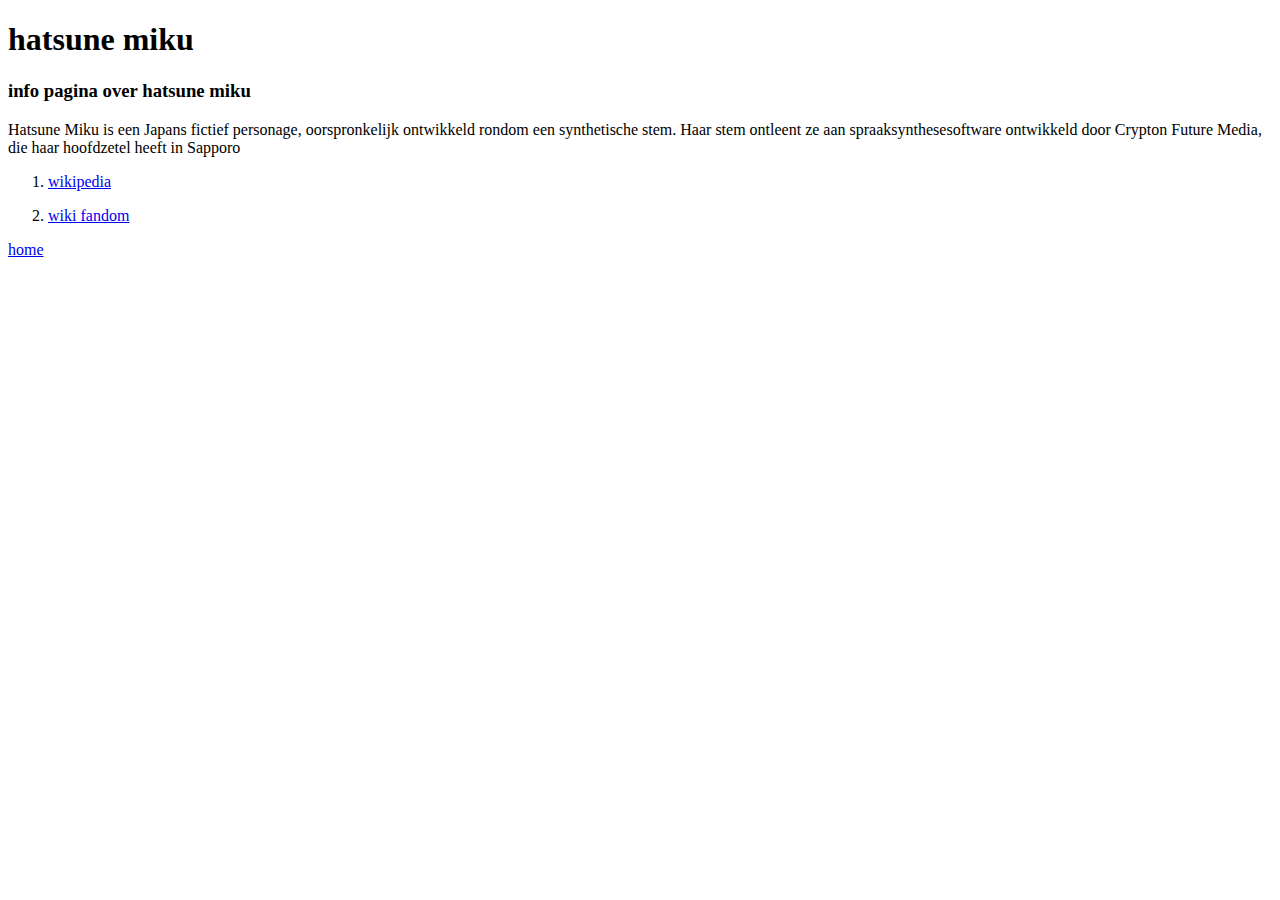
<file: txt artikel.html>
<!DOCTYPE html>
<html lang="en">
<head>
    <meta charset="UTF-8">
    <title>artikel</title>
</head>
<body>
<h1>hatsune miku</h1>
<h3>info pagina over hatsune miku</h3>
<p>Hatsune Miku is een Japans fictief personage,
    oorspronkelijk ontwikkeld rondom een synthetische stem. Haar stem ontleent ze aan spraaksynthesesoftware ontwikkeld door Crypton Future Media,
    die haar hoofdzetel heeft in Sapporo</p>
<ol>
   <li>
       <a href="https://nl.wikipedia.org/wiki/Hatsune_Miku">
        <p>wikipedia</p>
    </a>
   </li>
    <li>
    <a href="https://vocaloid.fandom.com/wiki/Hatsune_Miku">
        <p>wiki fandom</p>
    </a>
    </li>


</ol>

<a href="artikel.html">
    <p>home</p>
</a>
</body>
</html>
</file>
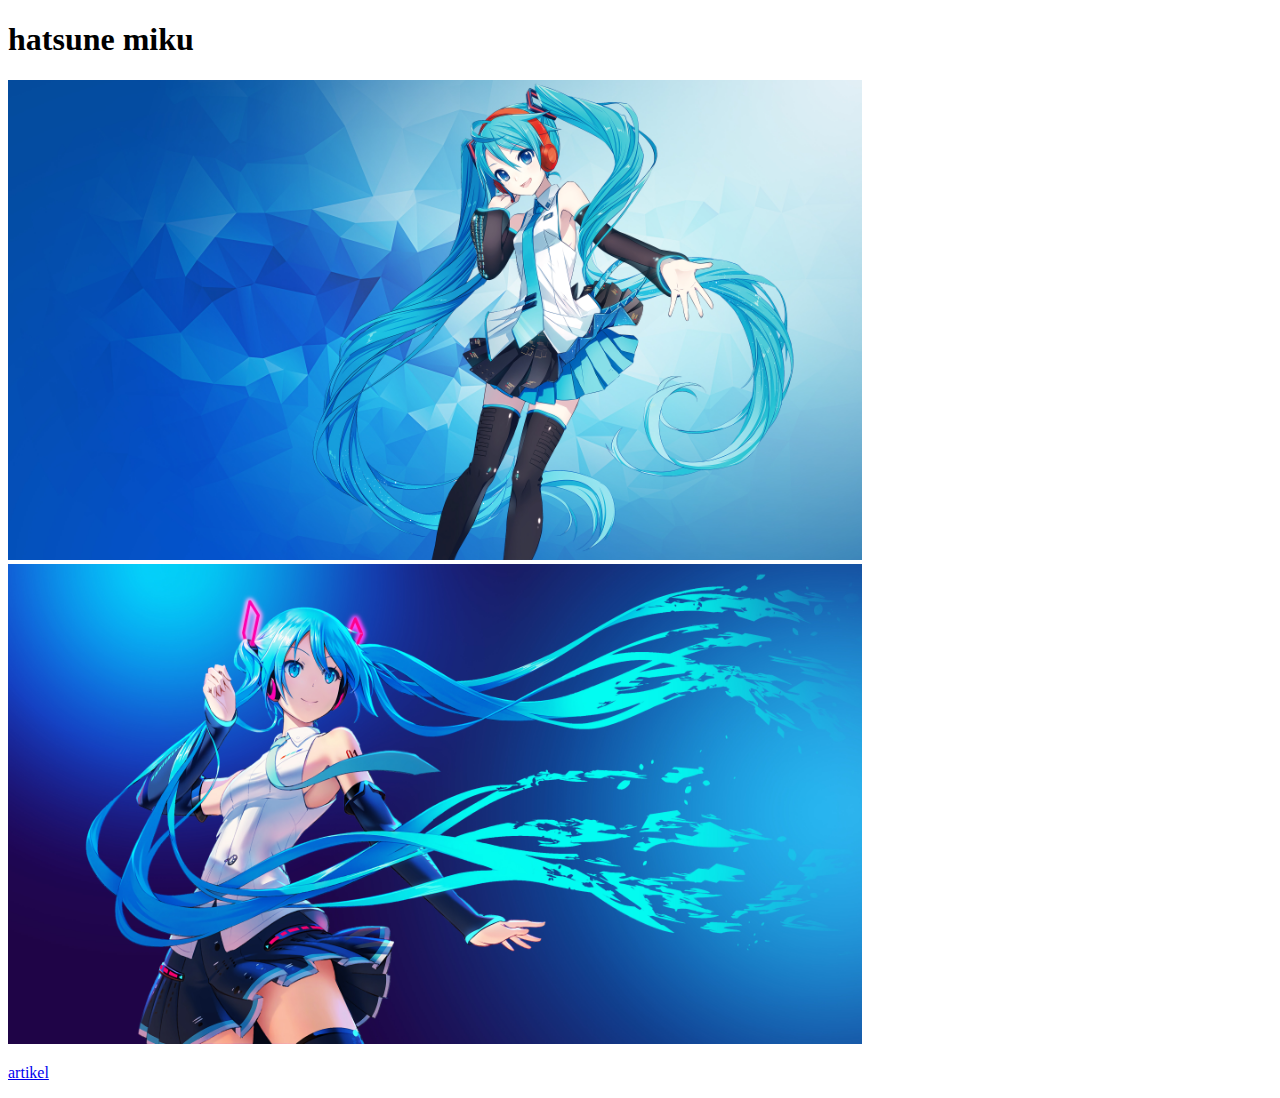
<file: K2/artikel.html>
<!DOCTYPE html>
<html lang="en">
<head>

    <meta charset="UTF-8">
    <title>hatsune miku info page</title>
</head>
<body>
<h1>hatsune miku</h1>
<img src="../fotos/poly.jpg" alt="polygon" width="854" height="480">
<img src="../fotos/hatsu.jpg" alt="hatsu" width="854" height="480">

<a href="txt%20artikel.html">
<p>artikel</p>
</a>


</body>
</html>
</file>
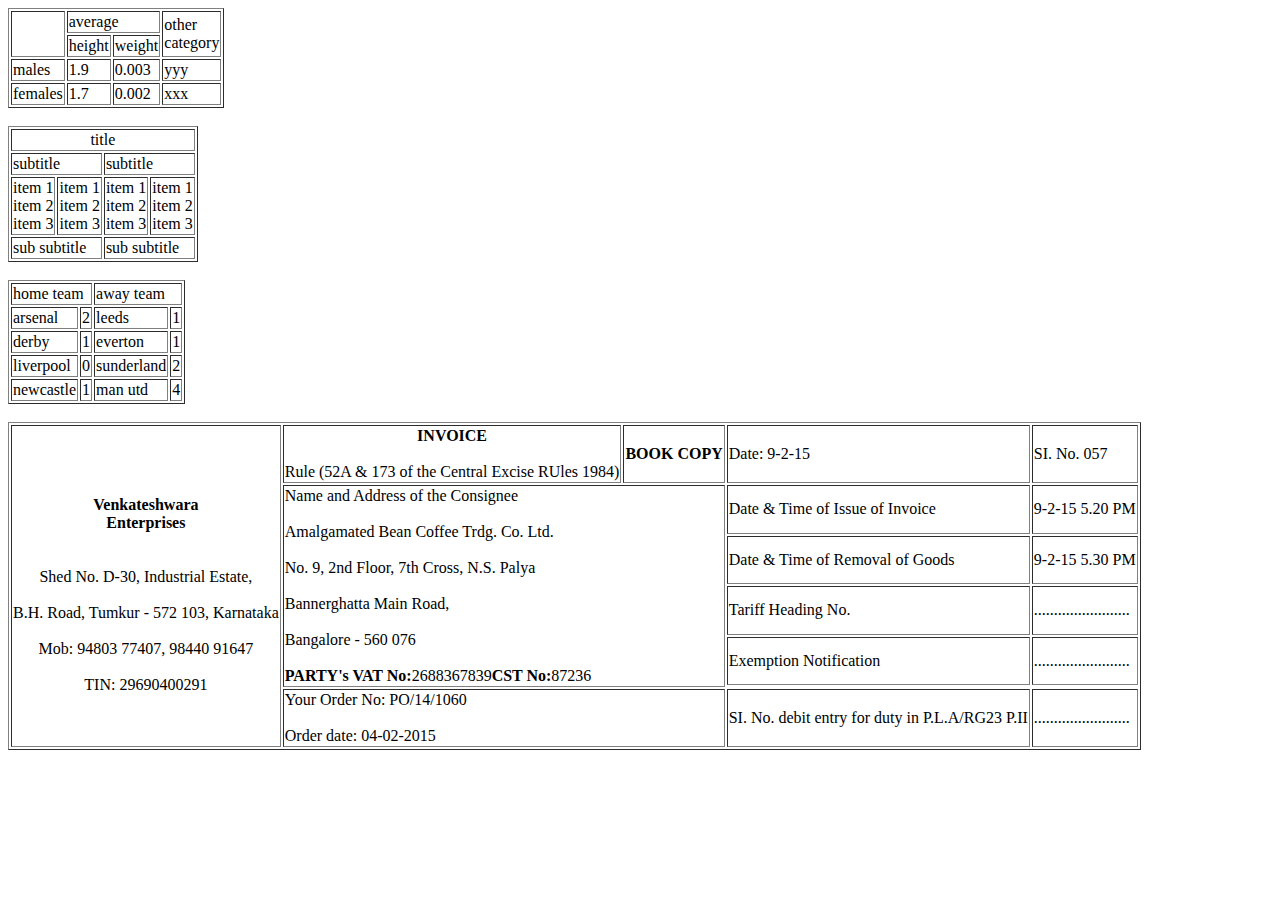
<file: K3/tabel.html>
<!DOCTYPE html>
<html lang="en">
<head>
    <meta charset="UTF-8">
    <title>tablel</title>
</head>
<body>

<table border="1">
    <tr>
        <td rowspan="2" colspan="2"></td>
        <td colspan="2"> average</td>

        <td rowspan="2">other<br>category</td>
    </tr>
    <tr>
        <td colspan="1">height</td>
        <td colspan="1">weight</td>
    </tr>
    <tr>
        <td colspan="2">males</td>
        <td colspan="1">1.9</td>
        <td colspan="1">0.003</td>
        <td colspan="1">yyy</td>
    </tr>
    <tr>
        <td colspan="2">females</td>
        <td colspan="1">1.7</td>
        <td colspan="1">0.002</td>
        <td colspan="1">xxx</td>
    </tr>
</table>

<br>

<table border="1">
    <tr>
        <td colspan="4" style="text-align: center;">title</td>
    </tr>

    <tr>
        <td colspan="2">subtitle</td>
        <td colspan="2">subtitle</td>
    </tr>

    <tr>
        <td  colspan="1">item 1<br> item 2<br> item 3</td>
        <td  colspan="1">item 1<br> item 2<br> item 3</td>
        <td  colspan="1">item 1<br> item 2<br> item 3</td>
        <td  colspan="1">item 1<br> item 2<br> item 3</td>
    </tr>

    <tr>
        <td  colspan="2">sub subtitle</td>
        <td  colspan="2">sub subtitle</td>
    </tr>

</table>

<br>

<table border="1">
    <tr>
        <td colspan="2">home team</td>
        <td colspan="2">away team</td>
    </tr>

    <tr>
        <td>arsenal</td>
        <td>2</td>
        <td>leeds</td>
        <td>1</td>
    </tr>

    <tr>
       <td>derby</td>
        <td>1</td>
        <td>everton</td>
        <td>1</td>
    </tr>

    <tr>
        <td>liverpool</td>
        <td>0</td>
        <td>sunderland</td>
        <td>2</td>
    </tr>

    <tr>
        <td>newcastle</td>
        <td>1</td>
        <td>man utd</td>
        <td>4</td>
    </tr>

</table>

<br>

<table border="1">
    <tr>
        <td colspan="4" rowspan="7"><br><center><strong>Venkateshwara<br> Enterprises</strong></center><br><br>
            <center>Shed No. D-30, Industrial Estate,</center><br>
            <center>B.H. Road, Tumkur - 572 103, Karnataka</center> <br>
            <center>Mob: 94803 77407, 98440 91647</center><br>
            <center>TIN: 29690400291</center></td>
        <td colspan="2"><center><strong>INVOICE</strong></center><br>
            Rule (52A & 173 of the Central Excise RUles 1984)
        </td>
        <td colspan="2"><strong>BOOK COPY</strong></td>
        <td colspan="2">Date: 9-2-15</td>
        <td>SI. No. 057</td>
    </tr>
    <tr>
        <td colspan="4" rowspan="5">Name and Address of the Consignee<br><br>
            Amalgamated Bean Coffee Trdg. Co. Ltd.<br><br>
            No. 9, 2nd Floor, 7th Cross, N.S. Palya<br><br>
            Bannerghatta Main Road,<br><br>
            Bangalore - 560 076 <br><br>
            <strong>PARTY's VAT No:</strong>2688367839<strong>CST No:</strong>87236
        </td>
        <td colspan="2"> Date & Time of Issue of Invoice</td>
        <td> 9-2-15 5.20 PM</td>
    </tr>
    <tr>
        <td colspan="2"> Date & Time of Removal of Goods</td>
        <td> 9-2-15 5.30 PM</td>
    </tr>
    <tr>
        <td colspan="2"> Tariff Heading No.</td>
        <td>........................</td>
    </tr>
    <tr>
        <td colspan="2"> Exemption Notification</td>
        <td>........................</td>
    </tr>
    <tr>
    </tr>
    <tr>
        <td colspan="4"> Your Order No: PO/14/1060<br><br>
            Order date: 04-02-2015
        </td>
        <td colspan="2"> SI. No. debit entry for duty in P.L.A/RG23 P.II</td>
        <td>........................</td>
    </tr>
</table>
</body>
</html>
</file>
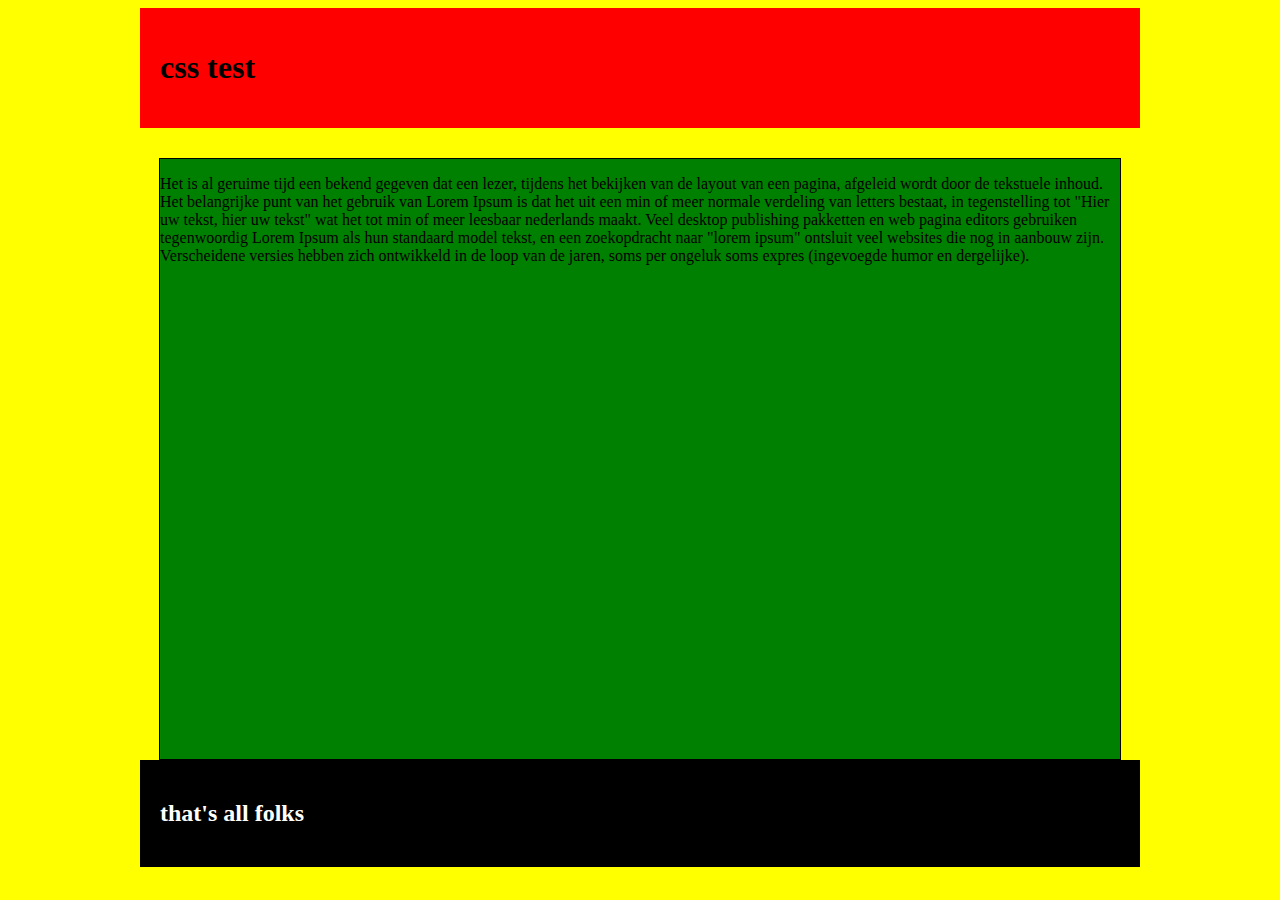
<file: K4/fool.html>
<!DOCTYPE html>
<html lang="en">
<head>
    <link rel="stylesheet" href="html.css">
    <meta charset="UTF-8">
    <title>css test</title>
</head>

<header>
  <h1>css test</h1>
</header>

<body>

<section>
   <p>Het is al geruime tijd een bekend gegeven dat een lezer, tijdens het bekijken van de layout van een pagina, afgeleid wordt door de tekstuele inhoud. Het belangrijke punt van het gebruik van Lorem Ipsum is dat het uit een min of meer normale verdeling van letters bestaat, in tegenstelling tot "Hier uw tekst, hier uw tekst" wat het tot min of meer leesbaar nederlands maakt. Veel desktop publishing pakketten en web pagina editors gebruiken tegenwoordig Lorem Ipsum als hun standaard model tekst, en een zoekopdracht naar "lorem ipsum" ontsluit veel websites die nog in aanbouw zijn. Verscheidene versies hebben zich ontwikkeld in de loop van de jaren, soms per ongeluk soms expres (ingevoegde humor en dergelijke).</p>
</section>

</body>

<footer>
    <h2>that's all folks</h2>
</footer>
</html>
</file>
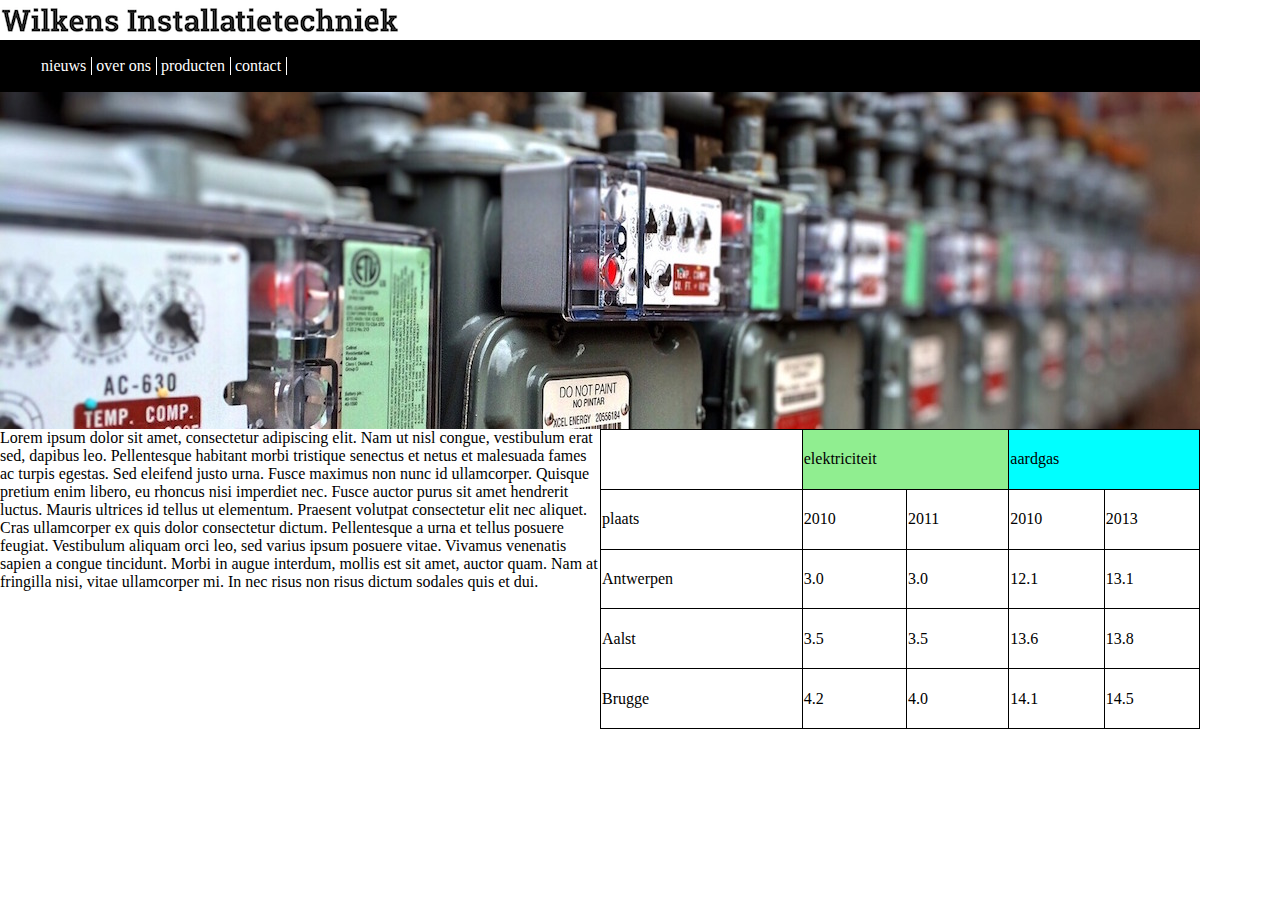
<file: K4/wit.html>
<!DOCTYPE html>
<html lang="en">
<head>
    <link rel="stylesheet" href="electro.css">
    <meta charset="UTF-8">
    <title>home</title>
</head>


<body>
<header>
<img src="willie.png" alt="Wilkens install">

<nav>
    <ul>
        <li>nieuws</li>
        <li>over ons</li>
        <li>producten</li>
        <li>contact</li>
    </ul>
</nav>
</header>
<img src="unknown.png" alt="electro techniek">
<div id="invaded">
<article>Lorem ipsum dolor sit amet, consectetur adipiscing elit. Nam ut nisl congue, vestibulum erat sed, dapibus leo. Pellentesque habitant morbi tristique senectus et netus et malesuada fames ac turpis egestas. Sed eleifend justo urna. Fusce maximus non nunc id ullamcorper. Quisque pretium enim libero, eu rhoncus nisi imperdiet nec. Fusce auctor purus sit amet hendrerit luctus. Mauris ultrices id tellus ut elementum. Praesent volutpat consectetur elit nec aliquet. Cras ullamcorper ex quis dolor consectetur dictum. Pellentesque a urna et tellus posuere feugiat. Vestibulum aliquam orci leo, sed varius ipsum posuere vitae. Vivamus venenatis sapien a congue tincidunt. Morbi in augue interdum, mollis est sit amet, auctor quam. Nam at fringilla nisi, vitae ullamcorper mi. In nec risus non risus dictum sodales quis et dui.
</article>
</div>


<table>
<tr>
    <td ></td>
    <td colspan="2" bgcolor="#90ee90">elektriciteit</td>
    <td colspan="2" bgcolor="aqua">aardgas</td>
</tr>

    <tr>
        <td>plaats</td>
        <td>2010</td>
        <td>2011</td>
        <td>2010</td>
        <td>2013</td>
    </tr>

    <tr>
        <td>Antwerpen</td>
        <td> 3.0</td>
        <td>3.0</td>
        <td>12.1</td>
        <td>13.1</td>
    </tr>

    <tr>
        <td>Aalst</td>
        <td>3.5</td>
        <td>3.5</td>
        <td>13.6</td>
        <td>13.8</td>
    </tr>

    <tr>
        <td>Brugge</td>
        <td>4.2</td>
        <td>4.0</td>
        <td>14.1</td>
        <td>14.5</td>
    </tr>


</table>


</body>
</html>
</file>
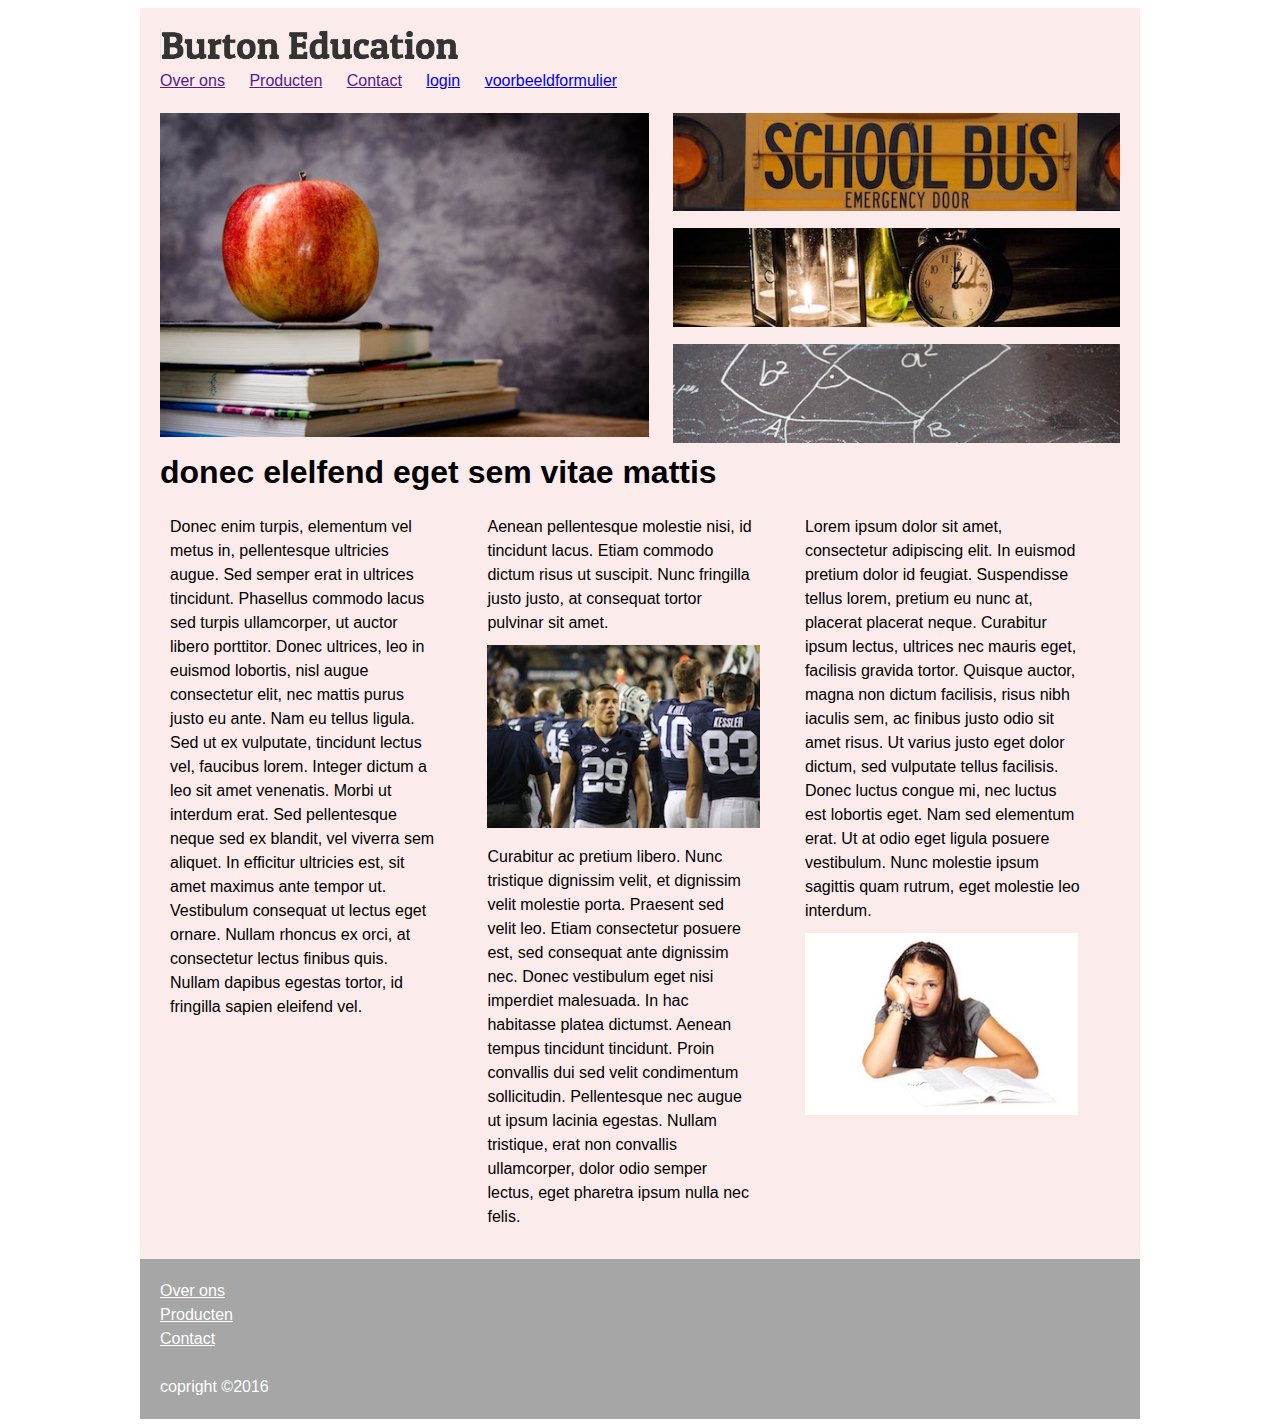
<file: K5/burton.html>
<!DOCTYPE html>
<html lang="en">
<head>
    <link rel="stylesheet" href="buro.css">
    <meta charset="UTF-8">
    <title>burton</title>
</head>
<body>
<div id="invade">

<header>
<img src="../fotos/burton_logo.png" alt="logo burton" width="300" height="34">
</header>

<nav>
    <a href="">Over ons</a>
    <a href="">Producten</a>
    <a href="">Contact</a>
    <a href="../K6/login.html">login</a>
    <a href="../k6/voorbeeldformulier.html">voorbeeldformulier</a>
</nav>

<section class="app">
    <img class="app" src="../fotos/appel.jpg" alt="visual appel">
</section>

<section class="vis">
    <img class="vis" src="../fotos/bus.jpg" alt="school bus">
    <img class="vis" src="../fotos/desk.jpg" alt="klok">
    <img class="vis" src="../fotos/pythagoras.jpg" alt="schoolbord">
</section>

<section class="article">

    <h1>donec elelfend eget sem vitae mattis</h1>

<article>Donec enim turpis, elementum vel metus in, pellentesque ultricies augue. Sed semper erat in ultrices tincidunt. Phasellus commodo lacus sed turpis ullamcorper, ut auctor libero porttitor. Donec ultrices, leo in euismod lobortis, nisl augue consectetur elit, nec mattis purus justo eu ante. Nam eu tellus ligula. Sed ut ex vulputate, tincidunt lectus vel, faucibus lorem. Integer dictum a leo sit amet venenatis. Morbi ut interdum erat. Sed pellentesque neque sed ex blandit, vel viverra sem aliquet. In efficitur ultricies est, sit amet maximus ante tempor ut. Vestibulum consequat ut lectus eget ornare. Nullam rhoncus ex orci, at consectetur lectus finibus quis. Nullam dapibus egestas tortor, id fringilla sapien eleifend vel.

</article>
<article>Aenean pellentesque molestie nisi, id tincidunt lacus. Etiam commodo dictum risus ut suscipit. Nunc fringilla justo justo, at consequat tortor pulvinar sit amet.<img class="art" src="../fotos/football.jpg" alt="footbal speler"> Curabitur ac pretium libero. Nunc tristique dignissim velit, et dignissim velit molestie porta. Praesent sed velit leo. Etiam consectetur posuere est, sed consequat ante dignissim nec. Donec vestibulum eget nisi imperdiet malesuada. In hac habitasse platea dictumst. Aenean tempus tincidunt tincidunt. Proin convallis dui sed velit condimentum sollicitudin. Pellentesque nec augue ut ipsum lacinia egestas. Nullam tristique, erat non convallis ullamcorper, dolor odio semper lectus, eget pharetra ipsum nulla nec felis.

</article>
<article>
    Lorem ipsum dolor sit amet, consectetur adipiscing elit. In euismod pretium dolor id feugiat. Suspendisse tellus lorem, pretium eu nunc at, placerat placerat neque. Curabitur ipsum lectus, ultrices nec mauris eget, facilisis gravida tortor. Quisque auctor, magna non dictum facilisis, risus nibh iaculis sem, ac finibus justo odio sit amet risus. Ut varius justo eget dolor dictum, sed vulputate tellus facilisis. Donec luctus congue mi, nec luctus est lobortis eget. Nam sed elementum erat. Ut at odio eget ligula posuere vestibulum. Nunc molestie ipsum sagittis quam rutrum, eget molestie leo interdum.<img class="art" src="../fotos/book.jpg" alt="verveelde dame">
</article>
</section>

</div>
<footer>
    <a href="">Over ons</a><br>
    <a href="">Producten</a><br>
    <a href="">Contact</a><br><br>
    copright &copy;2016
</footer>
</body>

</html>
</file>
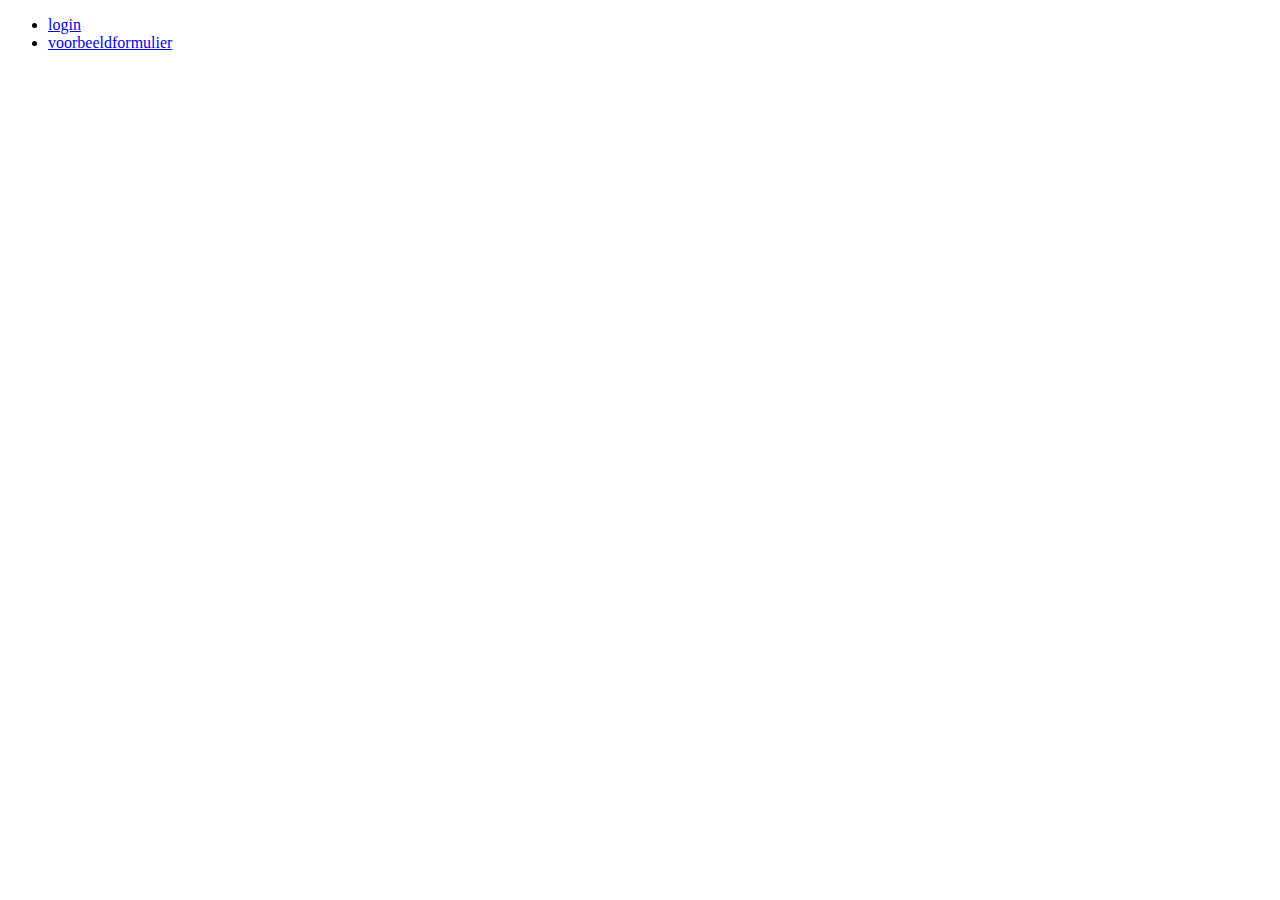
<file: K6/link.html>
<!DOCTYPE html>
<html lang="en">
<head>
    <meta charset="UTF-8">
    <title>Title</title>
</head>
<body>
<nav>
    <ul>
        <li><a href="login.html">login</a></li>
        <li><a href="voorbeeldformulier.html">voorbeeldformulier</a></li>
    </ul>
</nav>
</body>
</html>
</file>
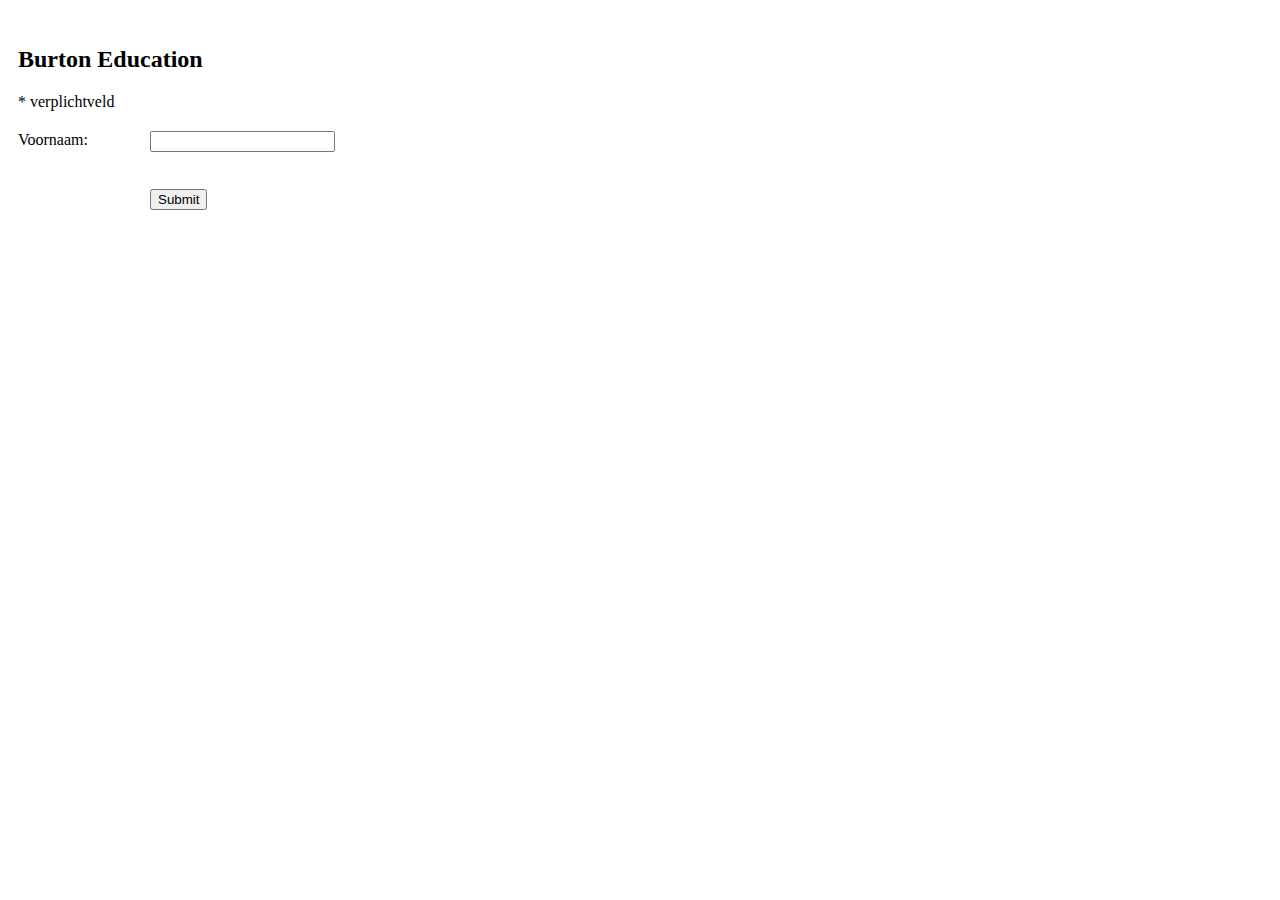
<file: K6/login.html>
<!DOCTYPE html>
<html lang="en">
<head>
    <link rel="stylesheet" href="formulier.css">
    <meta charset="UTF-8">
    <title>login</title>
</head>
<body>
<form action="http://www.savatarian.com/html5/form.php" method="get">
    <ul>
        <li>
            <h2>Burton Education</h2>
            <span class="verplicht">* verplichtveld</span>
        </li>
        <li>
            <label for="voornaam">Voornaam:</label>
            <input type="text" name="voornaam" id="voornaam">
        </li>
        <li>
        </li>

        <li>
            <input type="submit" name="knop">
        </li>
    </ul>
</form>
</body>
</html>
</file>
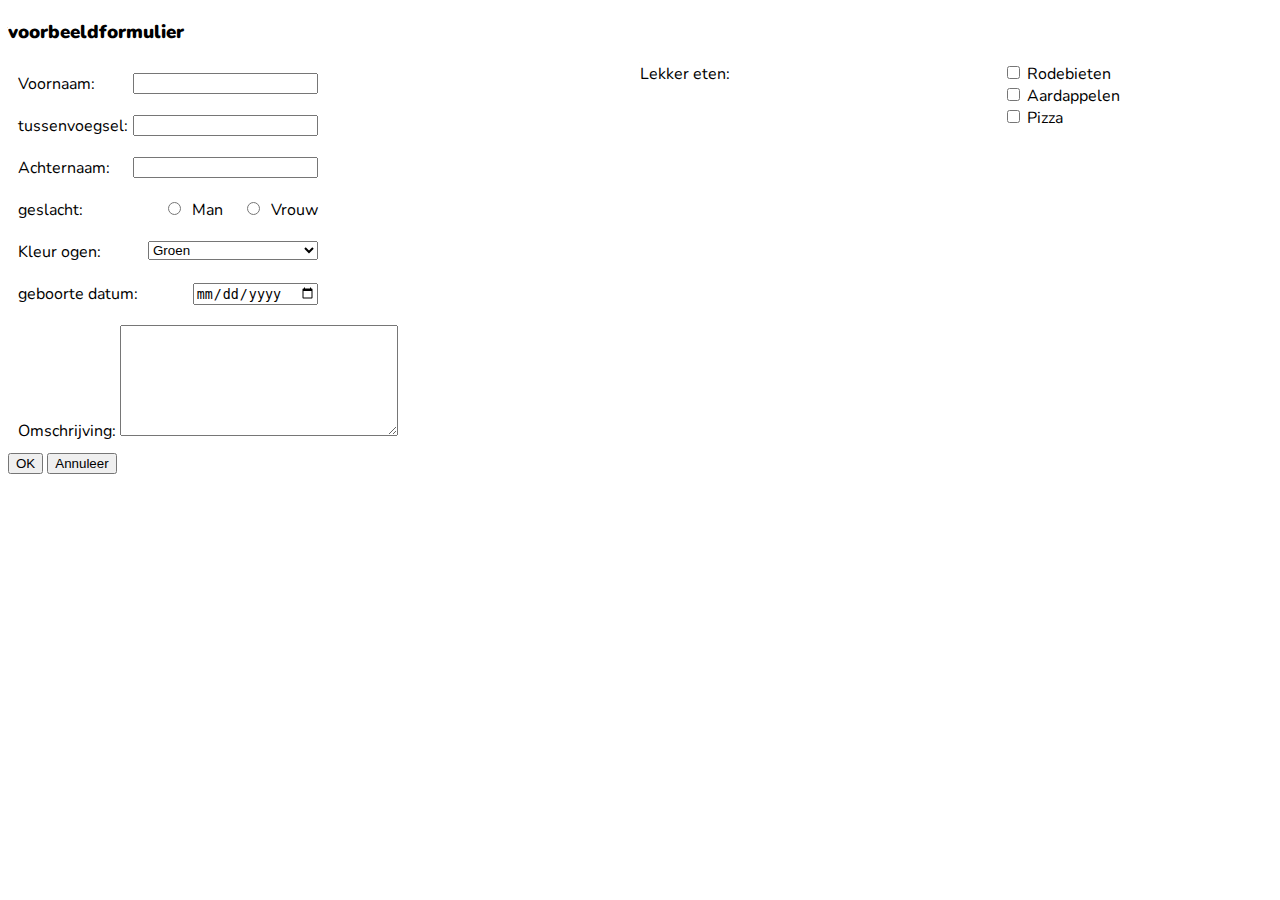
<file: K6/voorbeeldformulier.html>
<!DOCTYPE html>
<html lang="en">
<head>
    <link rel="preconnect" href="https://fonts.gstatic.com">
    <link href="https://fonts.googleapis.com/css2?family=Nunito:wght@300&display=swap" rel="stylesheet">
    <link rel="stylesheet" href="formulier.css">
    <meta charset="UTF-8">
    <title>formulier</title>
</head>
<body>
<h3><b>voorbeeldformulier</b></h3>

<form action="http://www.savatarian.com/html5/form.php" method="get">
    <section class="q">
<div class="fg">
    <label for="voornaam">Voornaam:</label>
    <input class="k" type="text" name="voornaam" id="voornaam">
</div>
    <div class="fg">
        <label for="tusssenvoegsel">tussenvoegsel:</label>
        <input  class="k" type="text" name="toesenvoegsel" id="tusssenvoegsel">
    </div>
    <div class="fg">
        <label for="achternaam">Achternaam:</label>
        <input class="k" type="text" name="achternaam" id="achternaam">
    </div>
    <div class="fg">
        <label class="radio"> geslacht:</label>
    <div class="radio">

    <input class="radio" type="radio" name="geslacht" value="man">
    &nbsp;Man
    <input class="radio" type="radio" name="gelacht" value="vrouw">
        &nbsp;Vrouw
    </div>
    </div>

    <div class="fg">
        <label for="kleur">Kleur ogen:</label>
        <select name="kleur-ogen" id="kleur">
            <option>Groen</option>
            <option>Blauw</option>
            <option>Bruin</option>
        </select>
    </div>
    <div class="fg">
        <label for="birth">geboorte datum:</label>
        <input type="date" id="birth" name="geboorte datum">
    </div>
    <div id="txt">
        <label for="omschrijving">Omschrijving:</label>
        <textarea name="omschrijving" id="omschrijving" cols="32" rows="7" spellcheck="false" style="margin: 0px;"></textarea>
    </div>
    <input type="submit" value="OK">
    <input type="reset" value="Annuleer">
</section>
    <section class="x">
        <label>Lekker eten:</label>
        <div class="radio">

        <input type="checkbox" id="e" name="voedsel" value="Rodebieten">
        <label for="e"> Rodebieten</label><br>
        <input type="checkbox" id="ee" name="voedsel" value="Aardappelen">
        <label for="ee"> Aardappelen</label><br>
        <input type="checkbox" id="eet" name="voedsel" value="Pizza">
        <label for="eet">Pizza</label><br><br>
        </div>
    </section>
</form>
</body>
</html>
</file>
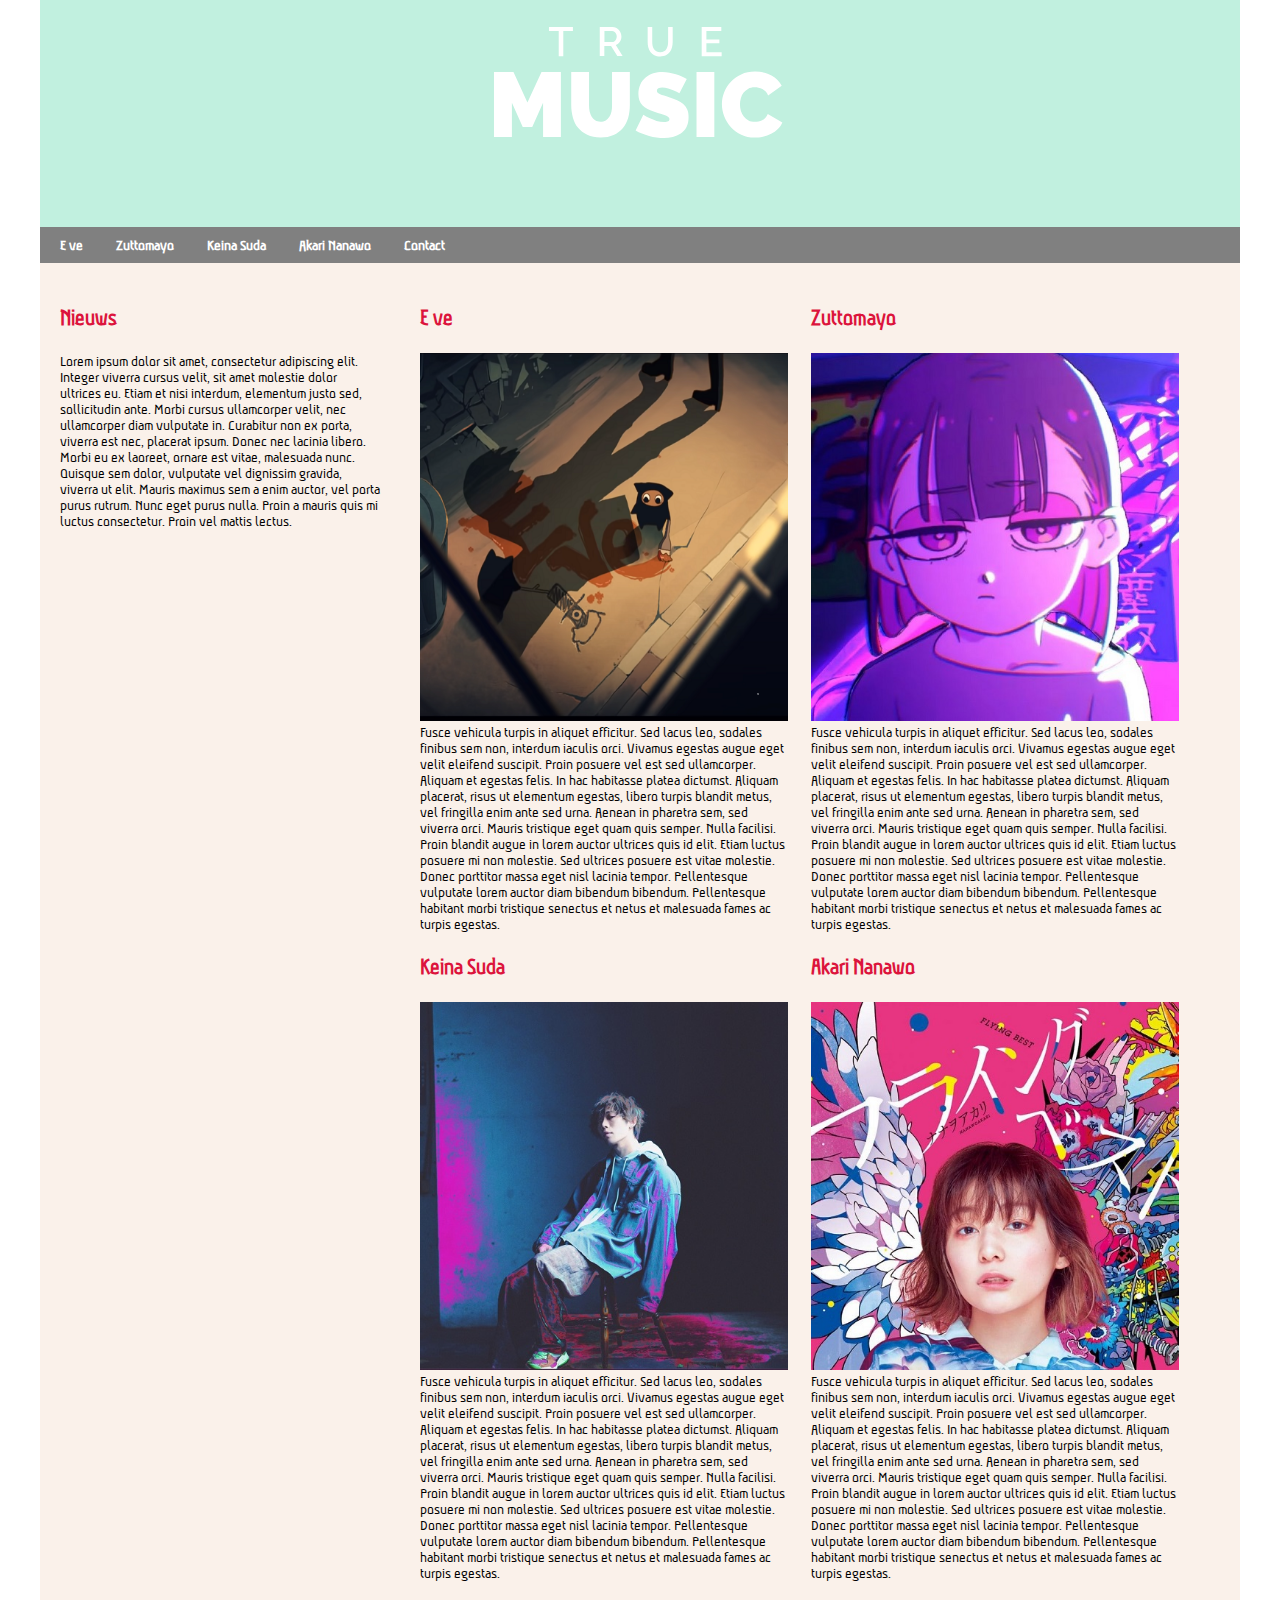
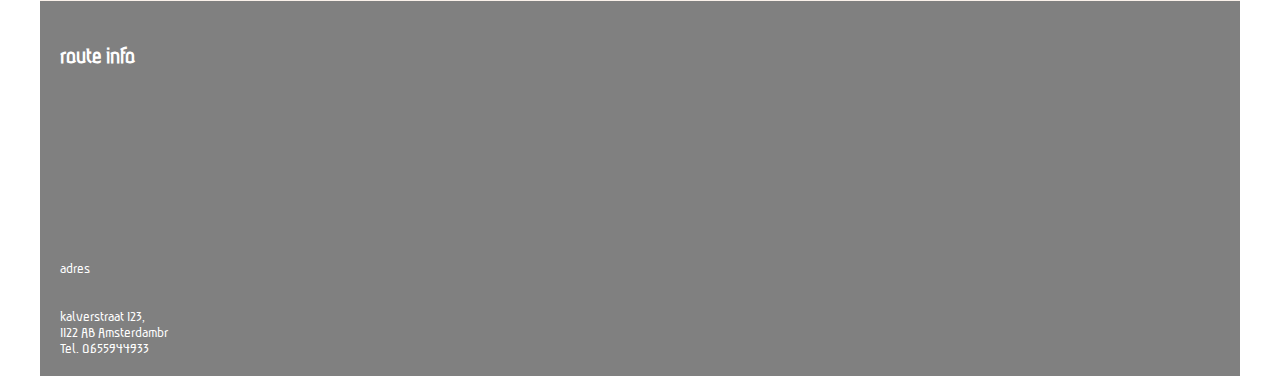
<file: K7/true.html>
<!DOCTYPE html>
<html lang="en">
<head>
    <link rel="preconnect" href="https://fonts.gstatic.com">
    <link href="https://fonts.googleapis.com/css2?family=Aubrey&display=swap" rel="stylesheet">
    <link rel="stylesheet" href="music.css">
    <meta charset="UTF-8">
    <title>true music</title>
</head>
<body>
<div id="wrapper">
    <header>
        <img id="logo" src="../fotos/o2.svg" alt="logo true music">
    </header>
    <nav>
        <ul>
            <li><a href="#E ve"><b>E ve</b></a></li>
            <li><a href="#Zuttomayo"><b>Zuttomayo</b></a></li>
            <li><a href="#Keina Suda"><b>Keina Suda</b></a></li>
            <li><a href="#Akari Nanawo"><b>Akari Nanawo</b></a></li>
            <li><a href="#Contact"><b>Contact</b></a></li>
        </ul>
    </nav>
    <section id="news">
        <h3>Nieuws</h3>
        Lorem ipsum dolor sit amet, consectetur adipiscing elit. Integer viverra cursus velit, sit amet molestie dolor ultrices eu. Etiam et nisi interdum, elementum justo sed, sollicitudin ante. Morbi cursus ullamcorper velit, nec ullamcorper diam vulputate in. Curabitur non ex porta, viverra est nec, placerat ipsum. Donec nec lacinia libero. Morbi eu ex laoreet, ornare est vitae, malesuada nunc. Quisque sem dolor, vulputate vel dignissim gravida, viverra ut elit. Mauris maximus sem a enim auctor, vel porta purus rutrum. Nunc eget purus nulla. Proin a mauris quis mi luctus consectetur. Proin vel mattis lectus.
    </section>
<section id="artist">
    <article>
        <h3>E ve</h3>
        <img src="../fotos/Eve.png" alt="plaatje instument">
        Fusce vehicula turpis in aliquet efficitur. Sed lacus leo, sodales finibus sem non, interdum iaculis orci. Vivamus egestas augue eget velit eleifend suscipit. Proin posuere vel est sed ullamcorper. Aliquam et egestas felis. In hac habitasse platea dictumst. Aliquam placerat, risus ut elementum egestas, libero turpis blandit metus, vel fringilla enim ante sed urna. Aenean in pharetra sem, sed viverra orci. Mauris tristique eget quam quis semper. Nulla facilisi. Proin blandit augue in lorem auctor ultrices quis id elit. Etiam luctus posuere mi non molestie. Sed ultrices posuere est vitae molestie. Donec porttitor massa eget nisl lacinia tempor. Pellentesque vulputate lorem auctor diam bibendum bibendum. Pellentesque habitant morbi tristique senectus et netus et malesuada fames ac turpis egestas.
    </article>

    <article>
        <h3>Zuttomayo</h3>
        <img src="../fotos/zuto.jpg" alt="plaatje instument">
        Fusce vehicula turpis in aliquet efficitur. Sed lacus leo, sodales finibus sem non, interdum iaculis orci. Vivamus egestas augue eget velit eleifend suscipit. Proin posuere vel est sed ullamcorper. Aliquam et egestas felis. In hac habitasse platea dictumst. Aliquam placerat, risus ut elementum egestas, libero turpis blandit metus, vel fringilla enim ante sed urna. Aenean in pharetra sem, sed viverra orci. Mauris tristique eget quam quis semper. Nulla facilisi. Proin blandit augue in lorem auctor ultrices quis id elit. Etiam luctus posuere mi non molestie. Sed ultrices posuere est vitae molestie. Donec porttitor massa eget nisl lacinia tempor. Pellentesque vulputate lorem auctor diam bibendum bibendum. Pellentesque habitant morbi tristique senectus et netus et malesuada fames ac turpis egestas.
    </article>

    <article>
        <h3>Keina Suda</h3>
        <img src="../fotos/keina.jpeg" alt="plaatje instument">
        Fusce vehicula turpis in aliquet efficitur. Sed lacus leo, sodales finibus sem non, interdum iaculis orci. Vivamus egestas augue eget velit eleifend suscipit. Proin posuere vel est sed ullamcorper. Aliquam et egestas felis. In hac habitasse platea dictumst. Aliquam placerat, risus ut elementum egestas, libero turpis blandit metus, vel fringilla enim ante sed urna. Aenean in pharetra sem, sed viverra orci. Mauris tristique eget quam quis semper. Nulla facilisi. Proin blandit augue in lorem auctor ultrices quis id elit. Etiam luctus posuere mi non molestie. Sed ultrices posuere est vitae molestie. Donec porttitor massa eget nisl lacinia tempor. Pellentesque vulputate lorem auctor diam bibendum bibendum. Pellentesque habitant morbi tristique senectus et netus et malesuada fames ac turpis egestas.
    </article>

    <article>
        <h3>Akari Nanawo</h3>
        <img src="../fotos/Akari.jpg" alt="plaatje instument">
        Fusce vehicula turpis in aliquet efficitur. Sed lacus leo, sodales finibus sem non, interdum iaculis orci. Vivamus egestas augue eget velit eleifend suscipit. Proin posuere vel est sed ullamcorper. Aliquam et egestas felis. In hac habitasse platea dictumst. Aliquam placerat, risus ut elementum egestas, libero turpis blandit metus, vel fringilla enim ante sed urna. Aenean in pharetra sem, sed viverra orci. Mauris tristique eget quam quis semper. Nulla facilisi. Proin blandit augue in lorem auctor ultrices quis id elit. Etiam luctus posuere mi non molestie. Sed ultrices posuere est vitae molestie. Donec porttitor massa eget nisl lacinia tempor. Pellentesque vulputate lorem auctor diam bibendum bibendum. Pellentesque habitant morbi tristique senectus et netus et malesuada fames ac turpis egestas.
    </article>
</section>

<footer>
    <h3>route info</h3>
    <iframe
            src="https://www.google.com/maps/embed?pb=!1m18!1m12!1m3!1d1183.3536320964356!2d4.889977288179138!3d52.369386200266156!2m3!1f0!2f0!3f0!3m2!1i1024!2i768!4f13.1!3m3!1m2!1s0x47c609c1a915c917%3A0x7544d2ae383997e5!2sKalverstraat%20123%2C%201012%20PA%20Amsterdam!5e0!3m2!1snl!2snl!4v1611825922529!5m2!1snl!2snl" width=100% height="150" frameborder="0" style="border:0;" allowfullscreen="" aria-hidden="false" tabindex="0"></iframe>
    <p>adres</p><br>
    kalverstraat 123,<br>
    1122 AB Amsterdambr<br>
    Tel. 0655944933
</footer>
</div>
</body>
</html>
</file>
<file: K4/html.css>
body {
    background-color: yellow;
}
header {
    padding: 20px;
    background-color: red;
    margin: auto;
    margin-bottom: 30px;
    width: 960px;
}
section {
    margin: auto;
    background-color: green;
    border: 1px solid black;
    width: 960px;
    height: 600px;
}
footer{
    margin: auto;
    background-color: black;
color: white;
    padding: 20px;
    width: 960px;
}
</file>
<file: K4/electro.css>
body{
margin: auto;
}

nav {

    background-color: black;
    color: white;
    width: 1198px;
    padding: 1px;
}
nav ul li {

    display: inline-block;
    padding-right: 5px;
    margin: 0;

}
li {
border-right: 1px solid white;
}
table{

    border-collapse: collapse;
    width: 600px;
    height: 300px;

    margin-bottom: auto;
}
table,td,tr {
    border: 1px solid black;
}
div#invaded{
    float: left;
    display: inline-block;
    width: 600px;
}
img{ display: block;}
</file>
<file: K5/buro.css>
*{
    box-sizing: border-box;
}

body{
font-family: Arial,sans-serif;
    line-height: 24px;
}



nav{
margin-bottom: 20px;
    margin-bottom: 20px;

}

nav a{
    margin-right: 20px;
}

section.app, section.vis{
    width: 50%;
    float: left;
}


div#invade{
    background-color: rgb(251,235,235);
     margin: auto;
    width: 1000px;
    padding: 20px;
}


section.vis{
text-align: right;
}
article{
display: inline-block;
    width: 30%;
    padding: 10px;
    vertical-align: top;
    margin-right: 25px;
}
img.vis{
    width: 447px;
    margin-bottom: 10px;

}

img.app{
width: 489px;

}
article:last-child{
    padding-right: 1px;
}
img.art{
    margin-top: 10px;
    margin-bottom: 10px;
    width: 273px;
}


footer{
    background-color: rgb(166,166,166);
    margin: auto;
    width: 1000px;
    padding: 20px;
    color: white;

}
footer a{
    color: white;
}
</file>
<file: K6/formulier.css>
body {
    display:block;
    margin-bottom: 8px;
    font-family: 'nunito', serif;
}
form ul {
    list-style-type: none;
    padding: 0;
}
form ul li {
    padding: 10px;
}
form ul li input{
    position:absolute;
    left: 150px;
}
div.fg{
    width: 300px;
    padding: 10px;
}
input.k{
    float: right;
}
div.radio{
    float: right;

}
input.radio{
    width: auto;
    margin-left: 20px;
}
select#kleur{
    float: right;
    width: 170px;
}
input#birth{
    float: right;
}
div#txt{
    width: 400px;
    padding: 10px;
}
section.q {
    float: left;
    width: 50%;
}
section.x {
    float: left;
    width: 38%;
}
</file>
<file: K7/music.css>
* {
    box-sizing: border-box;
}
body{
    margin: 0;
    padding: 0;
    font-family: 'Aubrey', cursive;
}

div#wrapper{
background-color: rgb(250,241,234);
}
header {
    background-color: rgb(193,240,223);
    text-align:center;
}
img#logo{
    width: 320px;
}
img{
    width: 100%;
}
nav{

}
ul {
    padding: 0;
    margin: 0;
}
li{
    background-color: rgb(128,128,128);
    padding: 10px;
    padding-left: 20px;
    border-top: 1px solid white;
}
li a {
    color: white;
    text-decoration: none;
}
h3{
    color: crimson;
    font-size: 23px;
}
section{
    padding: 20px;
}
footer{
padding: 20px;
    background-color: rgb(128,128,128);
    color: white;
    clear: both;
}
footer h3 {
    color: white;
}
@media all and (min-width: 591px) {
    ul {
        background-color: rgb(128, 128, 128);
    }

    li {
        display: inline-block;
        border: none;
    }


    section#news {
        float: left;
        width: 40%;
    }

    section#artist {
        float: right;
        width: 60%;
    }
}

@media all and  (min-width: 700px){
    section#news {
        float: left;
        width: 30%;
    }

    section#artist {
        float: right;
        width: 70%;
    }

    article {
        display: inline-block;
        width: 46%;
        margin-right: 20px;
    }

    article:nth-child(even){
        margin-right: 0;
    }
}

@media all and  (min-width: 1200px){
    div#wrapper{
        width: 1200px;
        margin: auto;
    }

}
</file>
